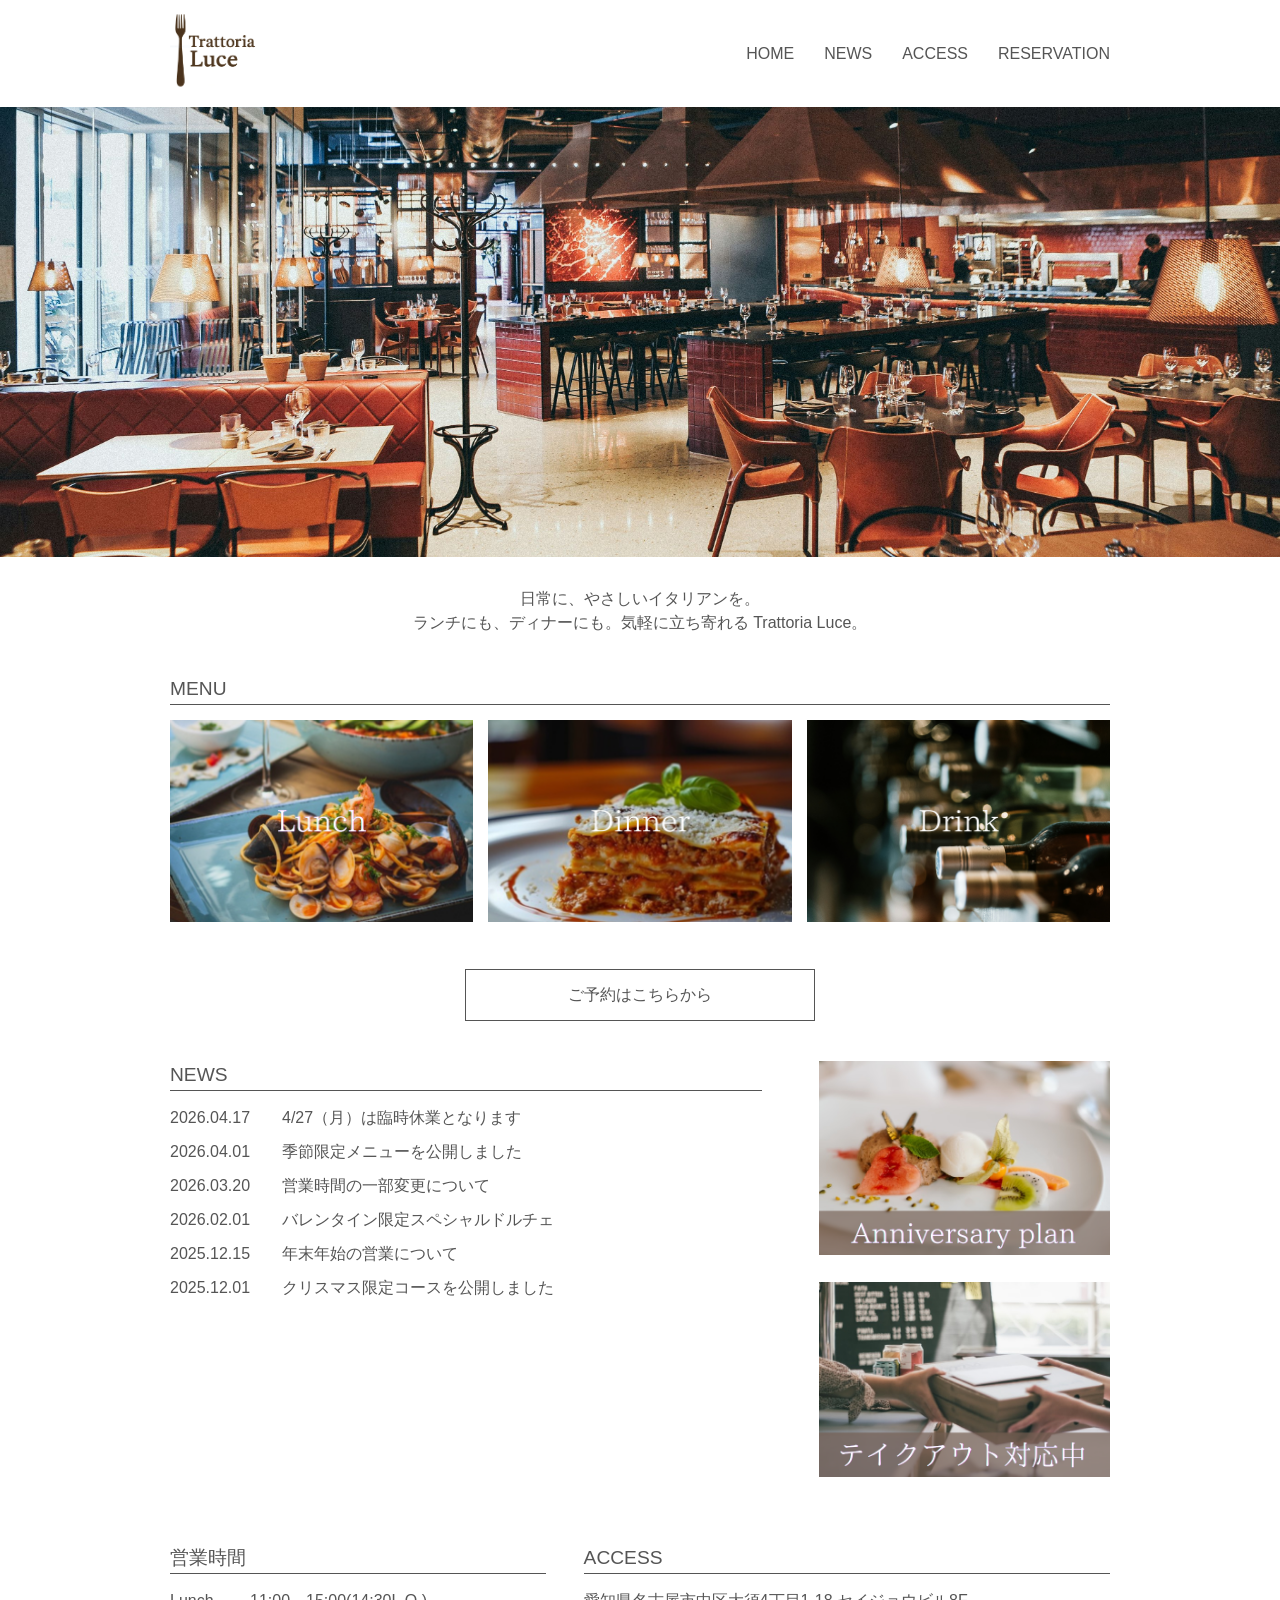
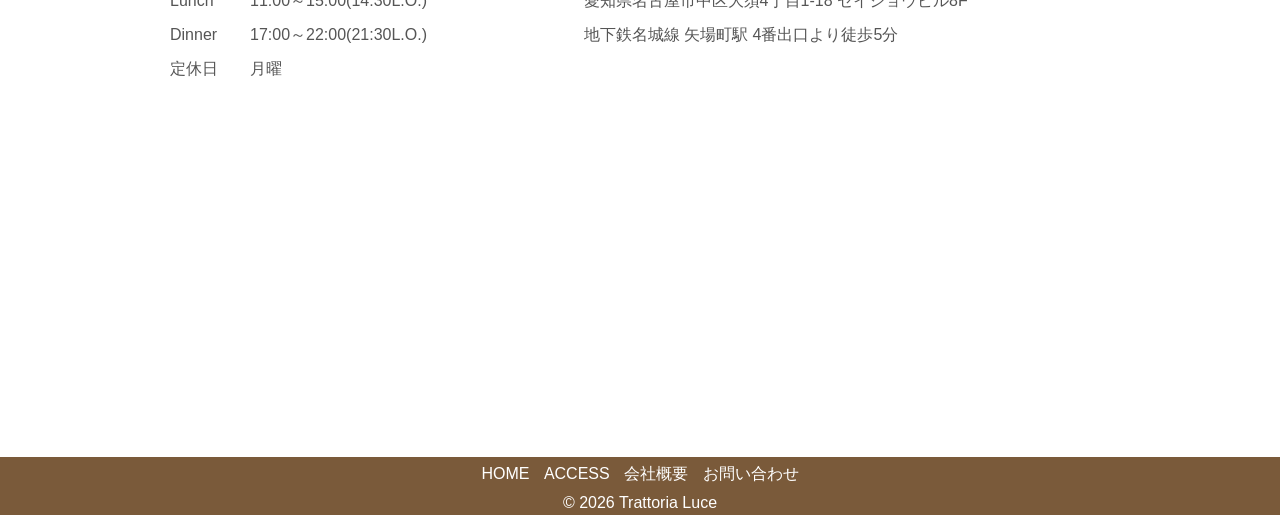
<file: index.html>
<!DOCTYPE html>
<html lang="ja">
<head>
  <meta charset="utf-8">
  <meta name="viewport" content="width=device-width, initial-scale=1.0">
  <title>Trattoria Luce</title>
  <link rel="stylesheet" href="html5reset-1.6.1.css">
  <link rel="stylesheet" href="style.css">
</head>

<!-- header begin -->
<body>
  <header id="top">
    <div class="header_content wrapper">
      <h1><img class="header_logo" src="images/restaurant_logo.png" alt="Trattoria Luce"></h1>
      <nav>
        <ul>
          <li><a href="index.html">HOME</a></li>
          <li><a href="#news">NEWS</a></li>
          <li><a href="#access">ACCESS</a></li>
          <li><a href="#reserve">RESERVATION</a></li>
        </ul>
      </nav>
    </div>
    <div class="hero">
      <div id="hero_image">
      </div>
      <div class="hero_text">
        <p>日常に、やさしいイタリアンを。</p>
        <p>ランチにも、ディナーにも。気軽に立ち寄れる Trattoria Luce。</p>
      </div>
    </div>
  </header>
<!-- header end -->

<!-- contents begin -->
<div class="contents wrapper">
  <!-- main begin -->
  <main id="main_content">
  <section id="menu">
  <h2>MENU</h2>
  <ul>
    <li>
      <a href="./menu/lunch.html"><img src="images/menu/lunch.png" alt="Lunch"></a>
    </li>
    <li>
      <a href="./menu/dinner.html"><img src="images/menu/dinner.png" alt="Dinner"></a>
    </li>
    <li>
      <a href="#"><img src="images/menu/drink.png" alt="Drink"></a>
    </li>
  </ul>
  </section>
  <section id="reserve">
    <a href="#">ご予約はこちらから</a>
  </section>
  </main>
  <!-- main contents end -->
  <!-- sub contents begin -->
  <div id="sub_content">
    <section id="news">
      <h2>NEWS</h2>
      <dl>
        <dt>2026.04.17</dt>
        <dd>4/27（月）は臨時休業となります</dd>
        <dt>2026.04.01</dt>
        <dd>季節限定メニューを公開しました</dd>
        <dt>2026.03.20</dt>
        <dd>営業時間の一部変更について</dd>
        <dt>2026.02.01</dt>
        <dd>バレンタイン限定スペシャルドルチェ</dd>
        <dt>2025.12.15</dt>
        <dd>年末年始の営業について</dd>
        <dt>2025.12.01</dt>
        <dd>クリスマス限定コースを公開しました</dd>
      </dl>
    </section>

    <section id="service">
      <ul>
        <li>
          <a href="#">
          <img src="images/service/anniversary.png" alt="Anniversary">
          </a>
        </li>
        <li>
          <a href="#">
            <img src="images/service/takeout.png" alt="Takeout">
          </a>
        </li>
      </ul>
    </section>
  </div>
<!-- sub contents end -->

  <aside class="info">
    <div id="hour">
      <h2>営業時間</h2>
      <dl>
      <dt>Lunch</dt>
      <dd>11:00～15:00(14:30L.O.)</dd>
      <dt>Dinner</dt>
      <dd>17:00～22:00(21:30L.O.)</dd>
      <dt>定休日</dt>
      <dd>月曜</dd>
      </dl>
    </div>
    <div id="access">
    <h2>ACCESS</h2>
    <p>愛知県名古屋市中区大須4丁目1-18 セイジョウビル8F</p>
    <p>地下鉄名城線 矢場町駅 4番出口より徒歩5分</p>
    <iframe src="https://www.google.com/maps/embed?pb=!1m18!1m12!1m3!1d1939.4775357886895!2d136.90596589252965!3d35.1616229393062!2m3!1f0!2f0!3f0!3m2!1i1024!2i768!4f13.1!3m3!1m2!1s0x600371342be3124b%3A0x82bd70a51c280700!2z44K744Kk44K444On44Km44OT44Or!5e0!3m2!1sja!2sjp!4v1776733099620!5m2!1sja!2sjp" width="400" height="300" style="border:0;" allowfullscreen="" loading="lazy" referrerpolicy="no-referrer-when-downgrade"></iframe>
    </div>
  </aside>
<!-- aside end -->
</div>
<!-- contents end -->
<!-- footer begin -->
<footer>
  <ul>
    <li><a href="index.html">HOME</a></li>
    <li><a href="#access">ACCESS</a></li>
    <li><a href="#">会社概要</a></li>
    <li><a href="contact.html">お問い合わせ</a></li>
  </ul>

  <small>&copy; 2026 Trattoria Luce</small>
</footer>
<!-- footer end -->

</body>
</html>
</file>
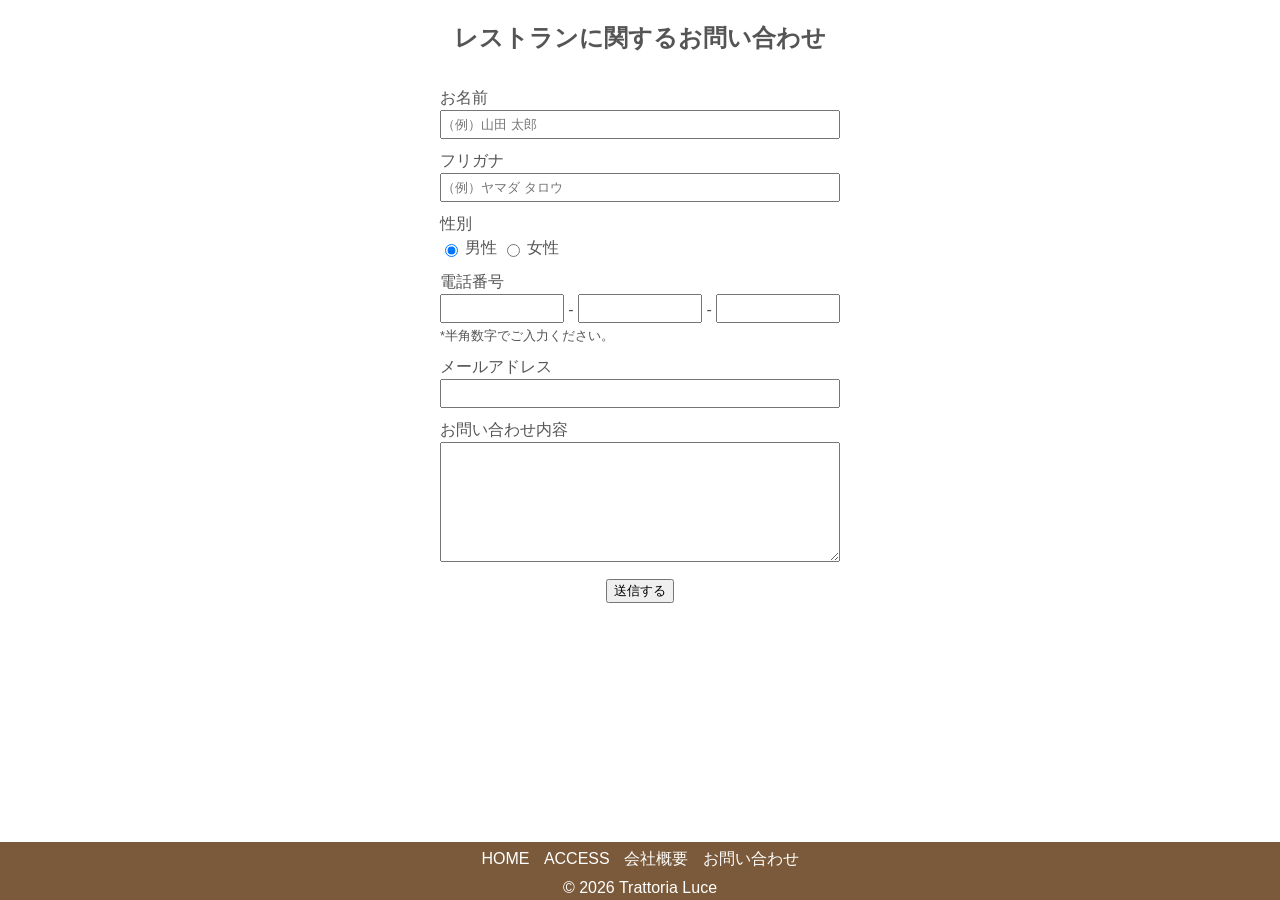
<file: contact.html>
<!DOCTYPE html>
<html lang="ja">
<head>
  <meta charset="UTF-8">
  <meta name="viewport" content="width=device-width, initial-scale=1.0">
  <title>お問い合わせ</title>
  <link rel="stylesheet" href="html5reset-1.6.1.css">
  <link rel="stylesheet" href="contact.css">
</head>
<body>
<main class="wrapper">
  <div id="form-contents">
    <h1>レストランに関するお問い合わせ</h1>
    <form action="#" method="post">
      <dl>
        <dt><label for="username">お名前</label></dt>
        <dd>
          <input id="username" type="text" name="username" placeholder="（例）山田 太郎" autocomplete="name">
        </dd>
        <dt><label for="kana">フリガナ</label></dt>
        <dd>
          <input id="kana" type="text" name="kana" placeholder="（例）ヤマダ タロウ" autocomplete="additional-name">
        </dd>
        <dt>
          <fieldset> 
            <legend>性別</legend>
          </fieldset>
        </dt>
        <dd id="gender">
          <input id="male" type="radio" name="gender" value="male" checked>
          <label for="male">男性</label>
          <input id="female" type="radio" name="gender" value="female">
          <label for="female">女性</label>
        </dd>
        <dt>
          <fieldset> 
            <legend>電話番号</legend>
          </fieldset>
        </dt>
        <dd>
          <ul>
            <li class="tel1">
            <input id="tell" class="inputText" type="text" name="tel1" maxlength="6">
            </li>
            <li class="bar">-</li>
            <li class="tel2">
            <input id="tel2" class="inputText" type="text" name="tel2" maxlength="4">
            </li>
            <li class="bar">-</li>
            <li class="tel3">
            <input id="tel3" class="inputText" type="text" name="tel3" maxlength="5">
            </li>
          </ul>
          <p>*半角数字でご入力ください。</p>
        </dd>
        <dt><label for="e-mail">メールアドレス</label></dt>
        <dd>
          <input id="e-mail" type="email" name="e-mail" autocomplete="email">
        </dd>
        <dt><label for="contents">お問い合わせ内容</label></dt>
        <dd>
          <textarea id="contents" name="contents"></textarea>
        </dd>
      </dl>
        <input id="submit" type="submit" value="送信する">
    </form>
  </div>
</main>
<!-- footer begin -->
<footer>
  <ul>
    <li><a href="index.html">HOME</a></li>
    <li><a href="index.html#access">ACCESS</a></li>
    <li><a href="index.html">会社概要</a></li>
    <li><a href="contact.html">お問い合わせ</a></li>
  </ul>

  <small>&copy; 2026 Trattoria Luce</small>
</footer>
<!-- footer end -->
</body>
</html>
</file>
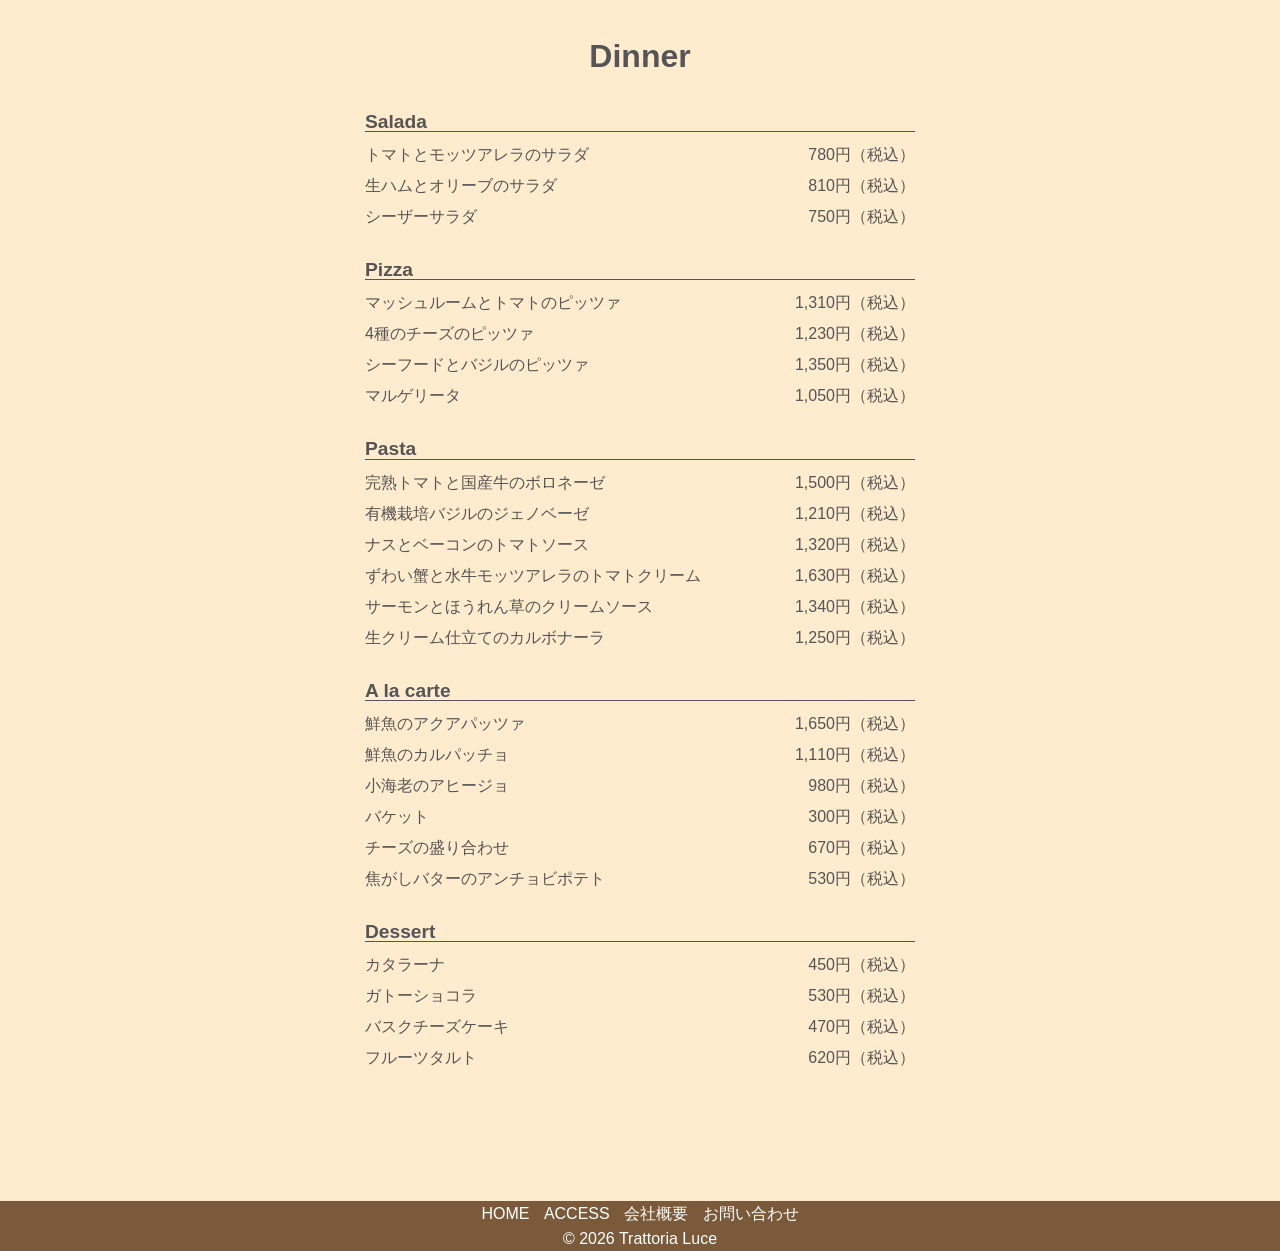
<file: menu/dinner.html>
<!DOCTYPE html>
<html lang="ja">
<head>
  <meta charset="UTF-8">
  <meta name="viewport" content="width=device-width, initial-scale=1.0">
  <title>Dinner Menu</title>
  <link rel="stylesheet" href="../html5reset-1.6.1.css">
  <link rel="stylesheet" href="dinner.css">
</head>
<body>
<main class="wrapper">
  <h1>Dinner</h1>
  <section id="menu">
    <div class="menu-list">
      <h2>Salada</h2>
      <dl>
      <dt>トマトとモッツアレラのサラダ</dt>
      <dd>780円（税込）</dd>
      <dt>生ハムとオリーブのサラダ</dt>
      <dd>810円（税込）</dd>
      <dt>シーザーサラダ</dt>
      <dd>750円（税込）</dd>
      </dl>
    </div>
    <div class="menu-list">
      <h2>Pizza</h2>
      <dl>
        <dt>マッシュルームとトマトのピッツァ</dt>
        <dd>1,310円（税込）</dd>
        <dt>4種のチーズのピッツァ</dt>
        <dd>1,230円（税込）</dd>
        <dt>シーフードとバジルのピッツァ</dt>
        <dd>1,350円（税込）</dd>
        <dt>マルゲリータ</dt>
        <dd>1,050円（税込）</dd>
      </dl>
    </div>
    <div class="menu-list">
      <h2>Pasta</h2>
      <dl>
        <dt>完熟トマトと国産牛のボロネーゼ</dt>
        <dd>1,500円（税込）</dd>
        <dt>有機栽培バジルのジェノベーゼ</dt>
        <dd>1,210円（税込）</dd>
        <dt>ナスとベーコンのトマトソース</dt>
        <dd>1,320円（税込）</dd>
        <dt>ずわい蟹と水牛モッツアレラのトマトクリーム</dt>
        <dd>1,630円（税込）</dd>
        <dt>サーモンとほうれん草のクリームソース</dt>
        <dd>1,340円（税込）</dd>
        <dt>生クリーム仕立てのカルボナーラ</dt>
        <dd>1,250円（税込）</dd>
      </dl>
    </div>
    <div class="menu-list">
      <h2>A la carte</h2>
      <dl>
        <dt>鮮魚のアクアパッツァ</dt>
        <dd>1,650円（税込）</dd>
        <dt>鮮魚のカルパッチョ</dt>
        <dd>1,110円（税込）</dd>
        <dt>小海老のアヒージョ</dt>
        <dd>980円（税込）</dd>
        <dt>バケット</dt>
        <dd>300円（税込）</dd>
        <dt>チーズの盛り合わせ</dt>
        <dd>670円（税込）</dd>
        <dt>焦がしバターのアンチョビポテト</dt>
        <dd>530円（税込）</dd>
      </dl>
    </div>
    <div class="menu-list">
      <h2>Dessert</h2>
      <dl>
        <dt>カタラーナ</dt>
        <dd>450円（税込）</dd>
        <dt>ガトーショコラ</dt>
        <dd>530円（税込）</dd>
        <dt>バスクチーズケーキ</dt>
        <dd>470円（税込）</dd>
        <dt>フルーツタルト</dt>
        <dd>620円（税込）</dd>
      </dl>
    </div>
  </section>
</main>
<!-- footer begin -->
<footer>
  <ul>
    <li><a href="../index.html">HOME</a></li>
    <li><a href="../index.html#access">ACCESS</a></li>
    <li><a href="../index.html">会社概要</a></li>
    <li><a href="../contact.html">お問い合わせ</a></li>
  </ul>

  <small>&copy; 2026 Trattoria Luce</small>
</footer>
<!-- footer end -->
</body>
</html>
</file>
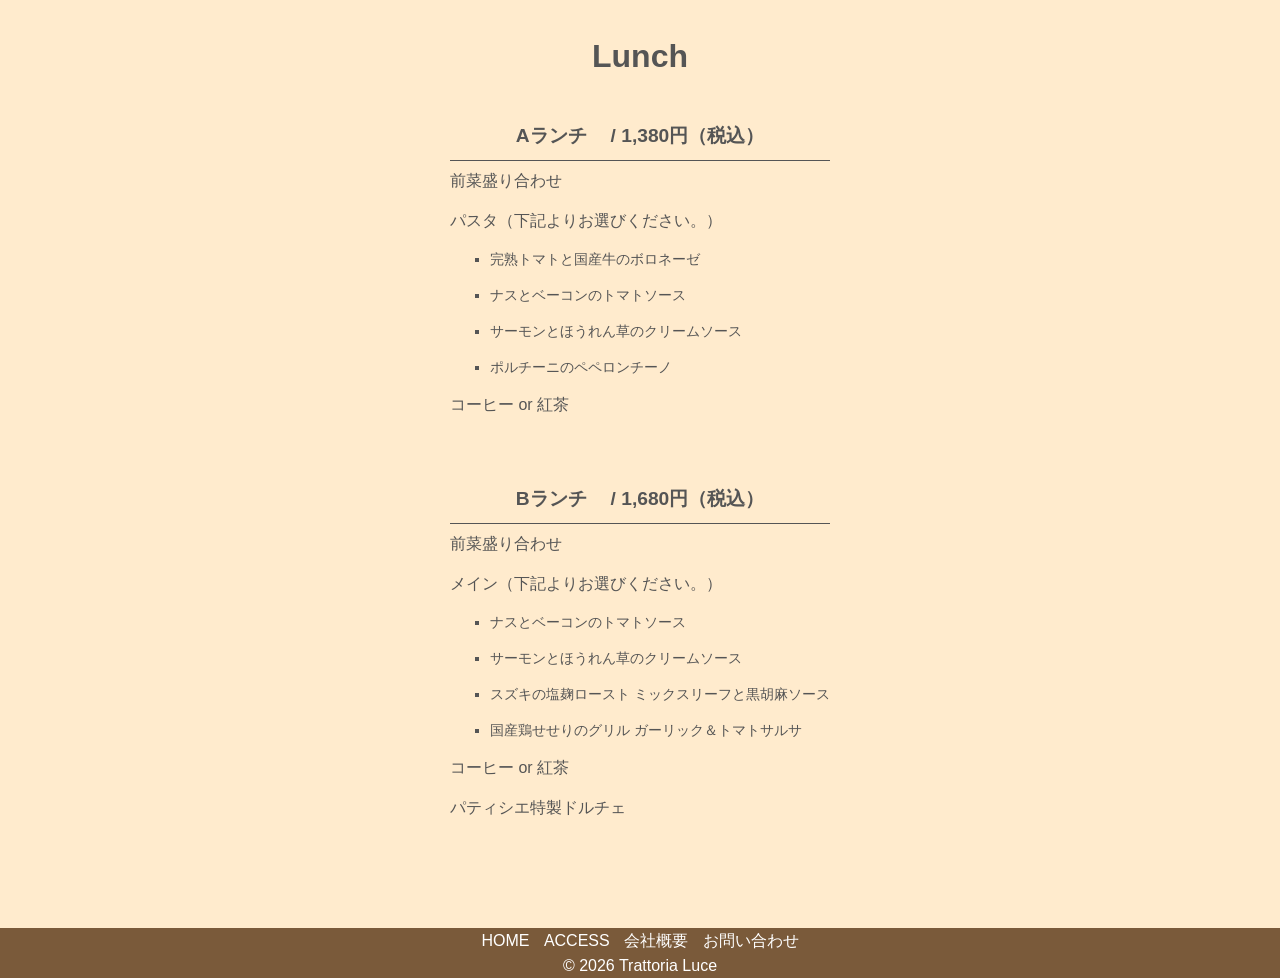
<file: menu/lunch.html>
<!DOCTYPE html>
<html lang="ja">
<head>
  <meta charset="UTF-8">
  <meta name="viewport" content="width=device-width, initial-scale=1.0">
  <title>Lunch Menu</title>
  <link rel="stylesheet" href="../html5reset-1.6.1.css">
  <link rel="stylesheet" href="lunch.css">
</head>
<body>
<main class="wrapper">
  <h1>Lunch</h1>
  <section class="menu">
    <div id="menu-A">
      <h2 class="menu-title">
      <span class="menu-name">Aランチ</span>
      <span class="menu-price">/ 1,380円（税込）</span>
      </h2>
      <ol>
        <li>前菜盛り合わせ</li>
        <li>パスタ（下記よりお選びください。）</li>
        <ul>
          <li>完熟トマトと国産牛のボロネーゼ</li>
          <li>ナスとベーコンのトマトソース</li>
          <li>サーモンとほうれん草のクリームソース</li>
          <li>ポルチーニのペペロンチーノ</li>
        </ul>
        <li>コーヒー or 紅茶</li>
      </ol>
    </div>

    <div id="menu-B">
      <h2 class="menu-title">
      <span class="menu-name">Bランチ</span>
      <span class="menu-price">/ 1,680円（税込）</span>
      </h2>
      <ol>
        <li>前菜盛り合わせ</li>
        <li>メイン（下記よりお選びください。）</li>
          <ul>
            <li>ナスとベーコンのトマトソース</li>
            <li>サーモンとほうれん草のクリームソース</li>
            <li>スズキの塩麹ロースト ミックスリーフと黒胡麻ソース</li>
            <li>国産鶏せせりのグリル ガーリック＆トマトサルサ</li>
          </ul>
        <li>コーヒー or 紅茶</li>
        <li>パティシエ特製ドルチェ</li>
      </ol>
    </div>
  </section>
</main>
<!-- footer begin -->
<footer>
  <ul>
    <li><a href="../index.html">HOME</a></li>
    <li><a href="../index.html#access">ACCESS</a></li>
    <li><a href="../index.html">会社概要</a></li>
    <li><a href="../contact.html">お問い合わせ</a></li>
  </ul>

  <small>&copy; 2026 Trattoria Luce</small>
</footer>
<!-- footer end -->
</body>
</html>
</file>
<file: style.css>
@charset "utf-8";

/* common */
html {
  font-size: 100%;
}


body {
  font-family: "Hiragino Kaku Gothic proN", "メイリオ", sans-serif;
  color: #555;
  line-height: 1.5;
}

img {
  width: 100%;
}

.wrapper {
  max-width: 940px;
  margin: 0 auto;
  padding: 0 10px;
}

/* header */
.header_logo {
  width: 90px;
}

.header_content {
  display: flex;
  align-items: center;
  justify-content: space-between;
  margin: 10px auto;
}

header nav ul {
  display: flex;
}

header nav ul li {
  list-style-type: none;
  margin-left: 30px;
}

header nav ul li a {
  text-decoration: none;
  color: #555;
}

header nav ul li a:hover,
header nav ul li a:active {
  color: #8c6239;
}

#hero_image {
  width: 100%;
  height: 50vh;
  background-image: url(images/background_image.jpg);
  background-repeat: no-repeat;
  background-position: center;
  background-size: cover;
}

.hero_text {
  margin-top: 30px;
}
.hero_text p {
  text-align: center;
}

/* contents */
.contents {
  margin-top: 40px;
}

.contents h2 {
  margin-bottom: 15px;
  border-bottom: solid 1px;
  font-weight: normal;
  font-size: 1.2rem;
}

/* main */
#menu ul {
  display: flex;
  list-style-type: none;
  justify-content: space-between;
  margin-bottom: 40px;
  padding: 0;
  gap: 15px;
}

#menu ul li {
  width: 100%;
}

#reserve {
  text-align: center;
  margin-bottom: 40px;
}

#reserve a {
  display: inline-block;
  width: 100%;
  max-width: 350px;
  box-sizing: border-box;
  line-height: 50px;
  border: solid 1px #555;
  text-decoration: none;
  color: #555;
}

#reserve a:hover {
  color: #fff;
  background-color: #b08a63;
}

/* sub */
#sub_content {
  display: flex;
  justify-content: space-between;
  margin-bottom: 40px;
}

#news {
  width: 63%;
}

#service {
  width: 31%;
}

#news dl {
  display: flex;
  flex-wrap: wrap;
}

#news dt {
  width: 7em;
}

#news dd {
  margin: 0;
  width: calc(100% - 7em);
}

#news dt,
#news dd {
  margin-bottom: 10px;
}

#service ul li {
  list-style-type: none;
  margin-bottom: 20px;
}

/* aside */
.info {
  display: flex;
  justify-content: space-between;
}

#hour {
  width: 40%;
}

#access {
  width: 56%;
}

#hour dl {
  display: flex;
  flex-wrap: wrap;
}

#hour dt {
  width: 5em;
}

#hour dd {
  margin: 0;
  width: calc(100% - 5em);
}

#hour dt,
#hour dd {
  margin-bottom: 10px;
}

#access p {
  margin-bottom: 10px;
}

#access iframe {
  display: block;
  width: 100%;
  height: 300px;
  border-width: 0;
}

/* footer */
footer {
  text-align: center;
  color: #fff;
  background-color: #7a5a3a;
  margin-top: 100px;
}
footer ul li {
  display: inline-block;
  margin: 5px;
}

footer ul li a {
  color: #fff;
  text-decoration: none;
}

footer ul li a:hover,
footer ul li a:active {
  opacity: .7;
}

/* responsive */

@media(max-width:600px) {
  html{
    font-size: 87.5%;
  }

  .header_logo {
    width: 60px;
  }

  header nav ul {
    flex-wrap: wrap;
    justify-content: center;
  }

  header nav ul li {
    margin: 0 10px;
  }

  #menu ul {
    flex-direction: column;
  }

  #menu ul li {
    width: 100%;
  }

  #reserve {
    width: 100%;
    white-space: nowrap;
  }

  #sub_content {
  flex-direction: column;
  margin-top: 10px;
  }

  #news,
  #service {
    width: 100%;
  }

  .info {
    flex-direction: column;
    margin-top: 10px;
  }

  #hour {
    width: 100%;
  }
  #access {
    width: 100%;
    flex-direction: column;
    margin-top: 10px;
  }

  #access iframe {
    width: 100%;
    height: 180px;
  }
}
</file>
<file: contact.css>
@charset "utf-8";

/* common */
html {
  font-size: 100%;
}

body {
  font-family: "Hiragino Kaku Gothic proN", "メイリオ", sans-serif;
  color: #555;
  line-height: 1.5;
  display: flex;
  flex-direction: column;
  min-height: 100vh;
}

.wrapper {
  max-width: 600px;
  margin: 0 auto;
  padding: 0 10px;
}

/* contents */
main {
  flex: 1;
}

#form-contents {
  text-align: center;
}

#form-contents dt,
#form-contents dd {
  max-width: 400px;
  margin: 0 auto;
  text-align: left;
}

#form-contents h1 {
  margin-top: 20px;
  font-size: 1.5rem;
}

#form-contents dl {
  margin: 30px auto 0 auto;
}

#form-contents dd {
  margin-bottom: 10px;
}

#form-contents dd ul {
  display: flex;
  width: 100%;
  max-width: 400px;
  list-style-type: none;
}

.inputText {
  width: 100%;
  padding: 5px 0;
  box-sizing: border-box;
}

#username, #kana,
#e-mail, #privacy {
  width: 100%;
  max-width: 400px;
  box-sizing: border-box;
  padding: 5px 0;
}

.bar {
  width: 5%;
  text-align: center;
  line-height: 2;
  box-sizing: border-box;
}
#form-contents p {
  font-size: 0.8rem;
  margin-bottom: 10px;
}

#contents {
  width: 100%;
  max-width: 400px;
  height: 120px;
  box-sizing: border-box;
  padding: 5px;
}

input[type="submit"] {
  display: block;
  margin: 5px auto;
}

/* footer */
footer {
  text-align: center;
  color: #fff;
  background-color: #7a5a3a;
  margin-top: 100px;
}
footer ul li {
  display: inline-block;
  margin: 5px;
}

footer ul li a {
  color: #fff;
  text-decoration: none;
}

footer ul li a:hover,
footer ul li a:active {
  opacity: .7;
}
</file>
<file: menu/dinner.css>
@charset "utf-8";

/* common */
html {
  font-size: 100%;
}

body {
  font-family: "Hiragino Kaku Gothic proN", "メイリオ", sans-serif;
  color: #555;
  background-color:blanchedalmond;
}

.wrapper {
  max-width: 940px;
  margin: 0 auto;
  padding: 0 10px;
}

/* main */
header nav ul {
  display: flex;
  align-items: center;
  justify-content: flex-end;
  margin: 10px auto;
}

header nav ul li {
  list-style-type: none;
  margin-left: 30px;
}

header nav ul li a {
  text-decoration: none;
  color: #555;
}

header nav ul li a:hover,
header nav ul li a:active {
  color: #8c6239;
}

h1 {
  text-align: center;
  margin: 40px 0;
  font-size: 2rem;
}

#menu {
  max-width: 550px;
  margin: 0 auto;
}

.menu-list h2 {
  border-bottom: solid 1px;
  margin: 0;
  font-size: 1.2rem;
}

.menu-list {
  padding-bottom: 20px;
}
.menu-list dl {
  display: flex;
  flex-wrap: wrap;
  padding-top: 15px;
}

.menu-list dt {
  width: 25em;
}

.menu-list dd {
  margin: 0;
  width: calc(100% - 25em);
  text-align: right;
}

.menu-list dt,
.menu-list dd {
  margin-bottom: 15px;
}

/* footer */
footer {
  text-align: center;
  color: #fff;
  background-color: #7a5a3a;
  margin-top: 100px;
}

footer ul li {
  display: inline-block;
  margin: 5px;
}

footer ul li a {
  color: #fff;
  text-decoration: none;
}

footer ul li a:hover,
footer ul li a:active {
  opacity: .7;
}

footer small {
  display: block;
  line-height: 1.5;
}

/* responsive */

@media(max-width:600px) {
html{
  font-size: 87.5%;
}

header nav ul {
  flex-wrap: wrap;
  justify-content: center;
}

header nav ul li {
  margin: 0 10px;
}

#menu {
  max-width: 300px;
  margin: 0 auto;
}

.menu-list dl {
  display: flex;
  flex-wrap: wrap;
  padding-top: 10px;
  font-size: 80%;
}

.menu-list dt {
  width: 18em;
}

.menu-list dd {
  margin: 0;
  width: calc(100% - 18em);
  text-align: right;
}
}
</file>
<file: menu/lunch.css>
@charset "utf-8";

/* common */
html {
  font-size: 100%;
}


body {
  font-family: "Hiragino Kaku Gothic proN", "メイリオ", sans-serif;
  color: #555;
  background-color:blanchedalmond;
  display: flex;
  flex-direction: column;
  min-height: 100vh;
}

.wrapper {
  max-width: 940px;
  margin: 0 auto;
  padding: 0 10px;
}

/* main */
main {
  flex: 1;
}

h1 {
  text-align: center;
  margin: 40px 0;
  font-size: 2rem;
}
.menu {
  max-width: 550px;
  margin: 0 auto;
}

.menu-title {
  display: flex;
  justify-content: center;
  border-bottom: solid 1px;
  margin: 0;
  font-size: 1.2rem;
}

.menu-price{
  margin-left: 24px;
}

.menu {
  line-height: 2.5;
}
.menu ol {
  padding: 0;
}
.menu ol li{
  list-style-type: none;
}

.menu ul {
  margin-left: 30px;
  padding-left: 10px;
}

.menu ul li{
  list-style-type: square;
  font-size: 0.9rem;
}

#menu-B {
  margin-top: 50px;
}

/* footer */
footer {
  text-align: center;
  color: #fff;
  background-color: #7a5a3a;
  margin-top: 100px;
}
footer ul li {
  display: inline-block;
  margin: 5px;
}

footer ul li a {
  color: #fff;
  text-decoration: none;
}

footer ul li a:hover,
footer ul li a:active {
  opacity: .7;
}

footer small {
  display: block;
  line-height: 1.5;
}

@media(max-width:600px) {
html{
  font-size: 87.5%;
}

header nav ul {
  flex-wrap: wrap;
  justify-content: center;
}

header nav ul li {
  margin: 0 10px;
}
}
</file>
